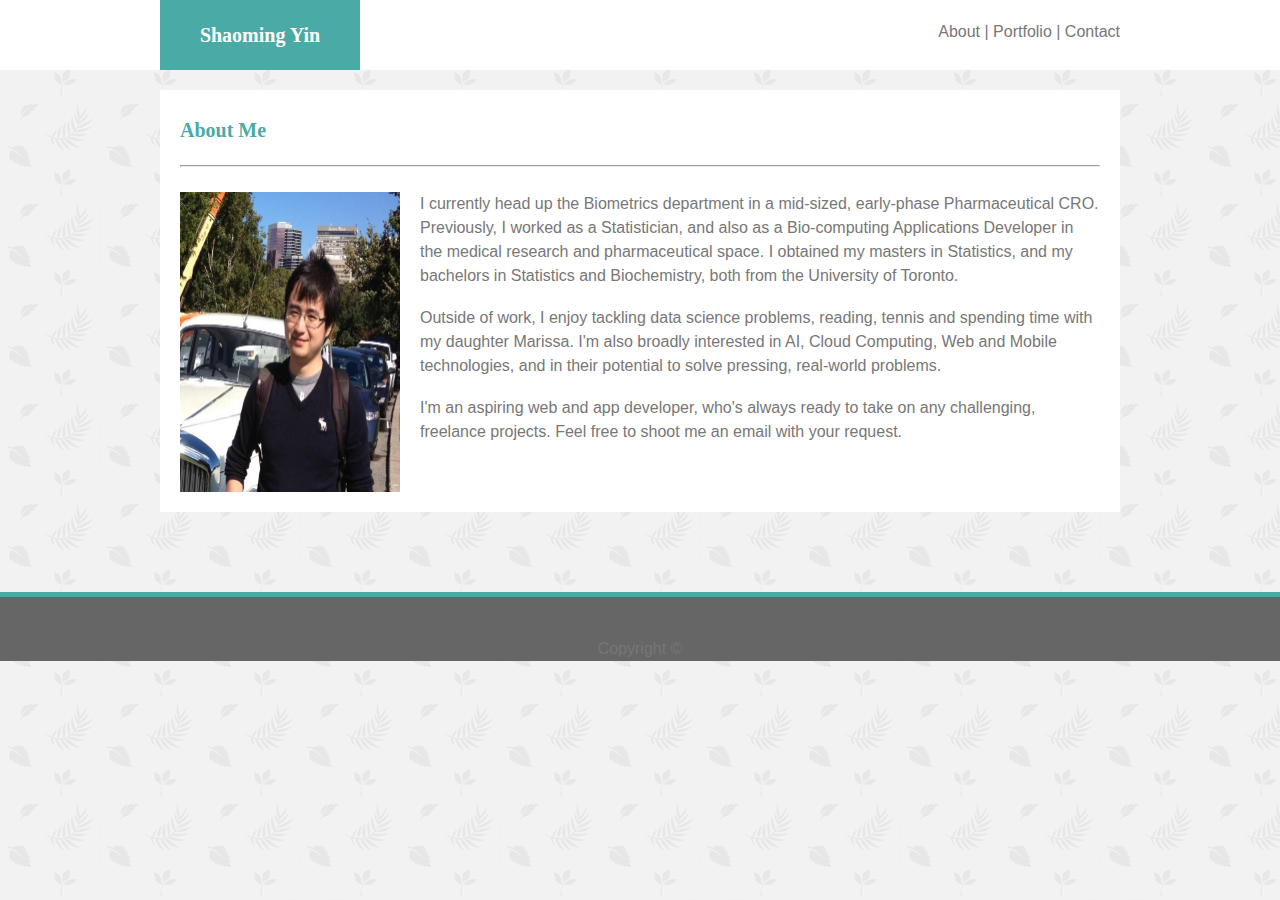
<file: index.html>
<!DOCTYPE html>
<html lang="en-us">

<head>
    <meta charset="UTF-8">
    <title>About Shaoming</title>
    <link rel="stylesheet" type="text/css" , href="assets/css/reset.css">
    <link rel="stylesheet" type="text/css" , href="assets/css/style.css">
</head>

<body>
    <header>
        <div class="headercontent">
            <h1 class="headername">Shaoming Yin</h1>
            <nav>
                <a href="index.html">About | </a>
                <a href="portfolio.html">Portfolio | </a>
                <a href="contact.html">Contact</a>
            </nav>
        </div>
    </header>

    <section class="container">
        <article class="bio">
            <h1 class="bioheader">About Me</h1>
            <hr>
            <img width=220px height=220px src="assets/images/profile_pic.jpg" alt="Profile Pic">
            <p>I currently head up the Biometrics department in a mid-sized, early-phase Pharmaceutical CRO. Previously, I worked
                as a Statistician, and also as a Bio-computing Applications Developer in the medical research and pharmaceutical
                space. I obtained my masters in Statistics, and my bachelors in Statistics and Biochemistry, both from the
                University of Toronto.</p>
            <p>Outside of work, I enjoy tackling data science problems, reading, tennis and spending time with my daughter Marissa.
                I'm also broadly interested in AI, Cloud Computing, Web and Mobile technologies, and in their potential to
                solve pressing, real-world problems.</p>
            <p>I'm an aspiring web and app developer, who's always ready to take on any challenging, freelance projects. Feel
                free to shoot me an email with your request.</p>
        </article>
    </section>

    <footer>
        Copyright ©
    </footer>
</body>

</html>
</file>
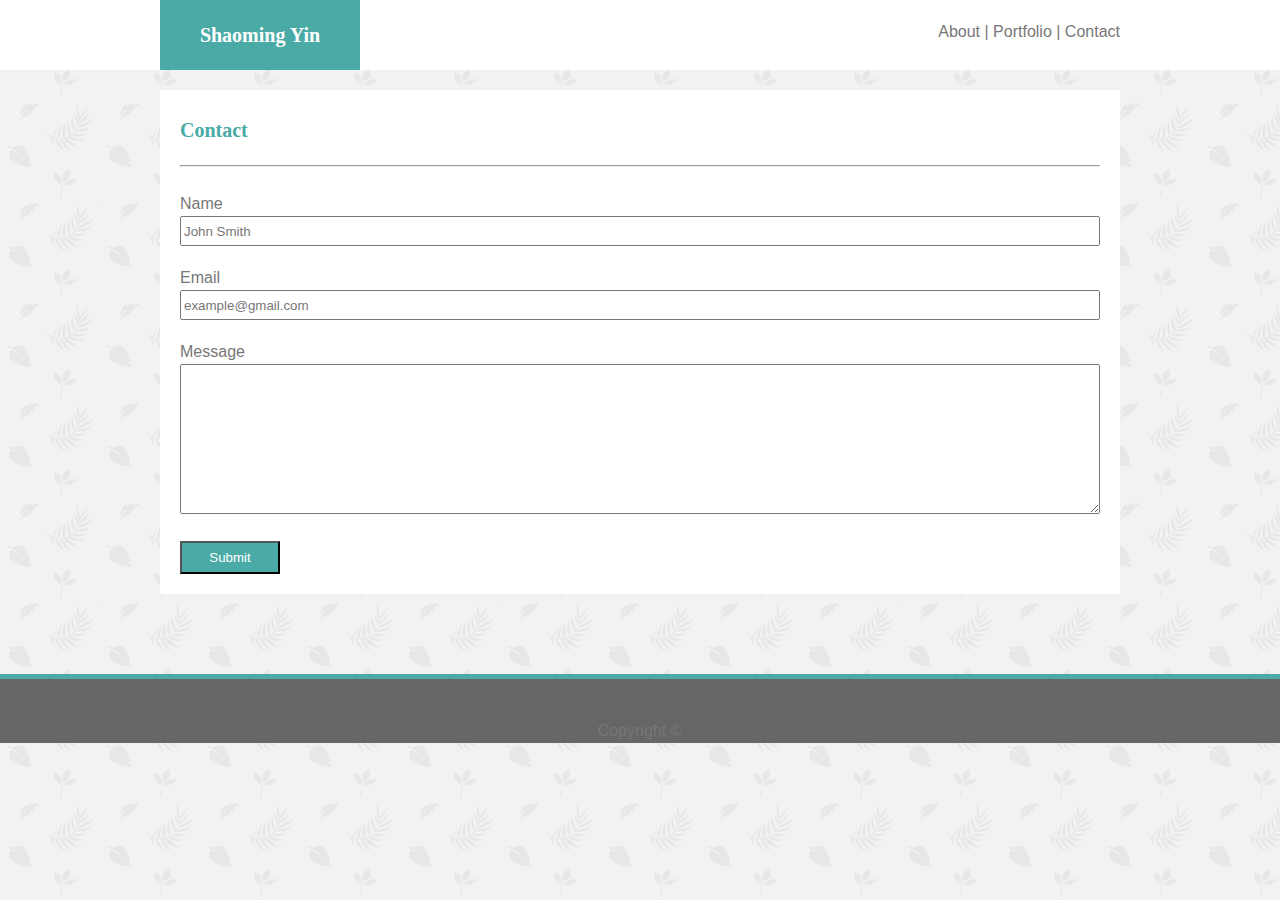
<file: contact.html>
<!DOCTYPE html>
<html lang="en-us">

<head>
    <meta charset="UTF-8">
    <title>Contact</title>
    <link rel="stylesheet" type="text/css" , href="assets/css/reset.css">
    <link rel="stylesheet" type="text/css" , href="assets/css/style.css">
</head>

<body>
    <header>
        <div class="headercontent">
            <h1 class="headername">Shaoming Yin</h1>
            <nav>
                <a href="index.html">About | </a>
                <a href="portfolio.html">Portfolio | </a>
                <a href="contact.html">Contact</a>
            </nav>
        </div>
    </header>

    <section class="container">
        <article class="contact">
            <h1 class="contactheader">Contact</h1>
            <hr>
            <form>
                Name
                <br>
                <input type="text" class="sendername" value="John Smith">
                <br> Email
                <br>
                <input type="text" class="senderemail" value="example@gmail.com">
                <br> Message
                <br>
                <textarea class="sendermessage"></textarea>
                <input type="submit" class="submit" value="Submit">
                <br>
            </form>

        </article>
    </section>

    <footer>
        Copyright ©
    </footer>
</body>

</html>
</file>
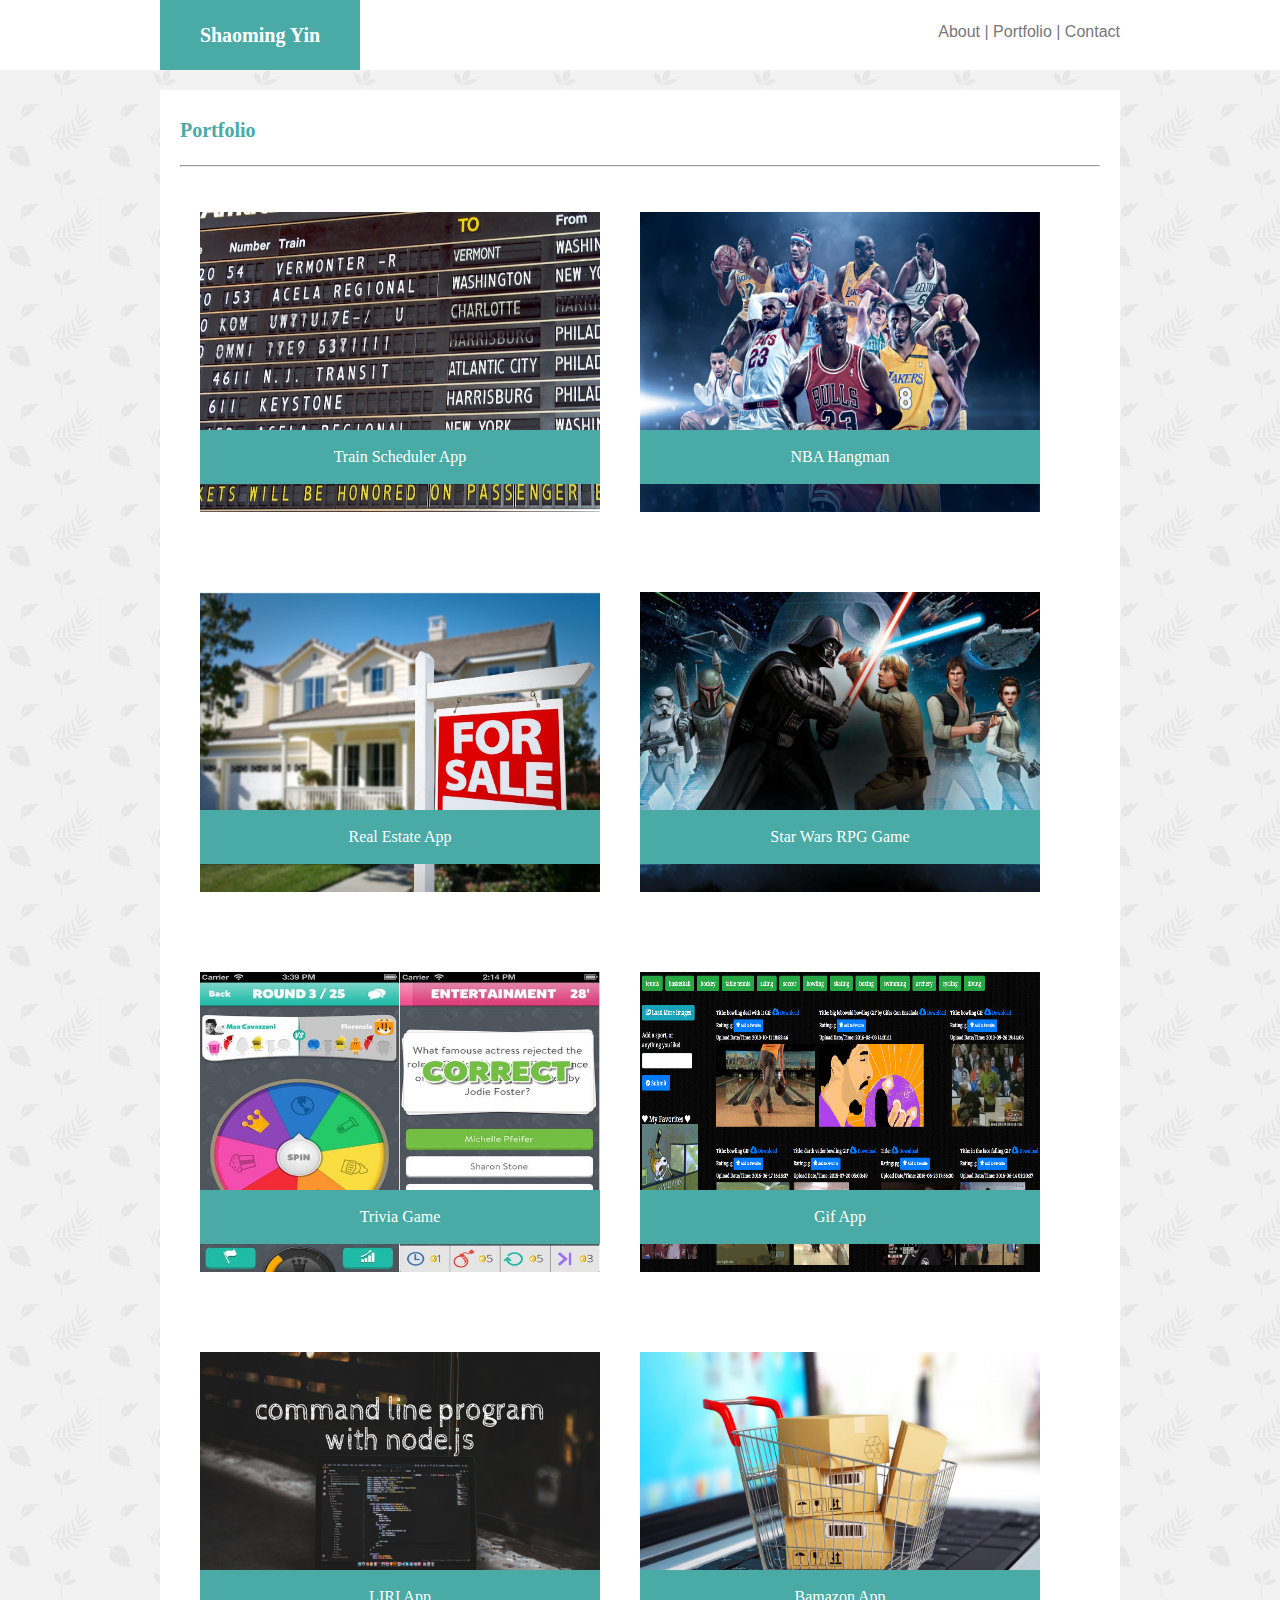
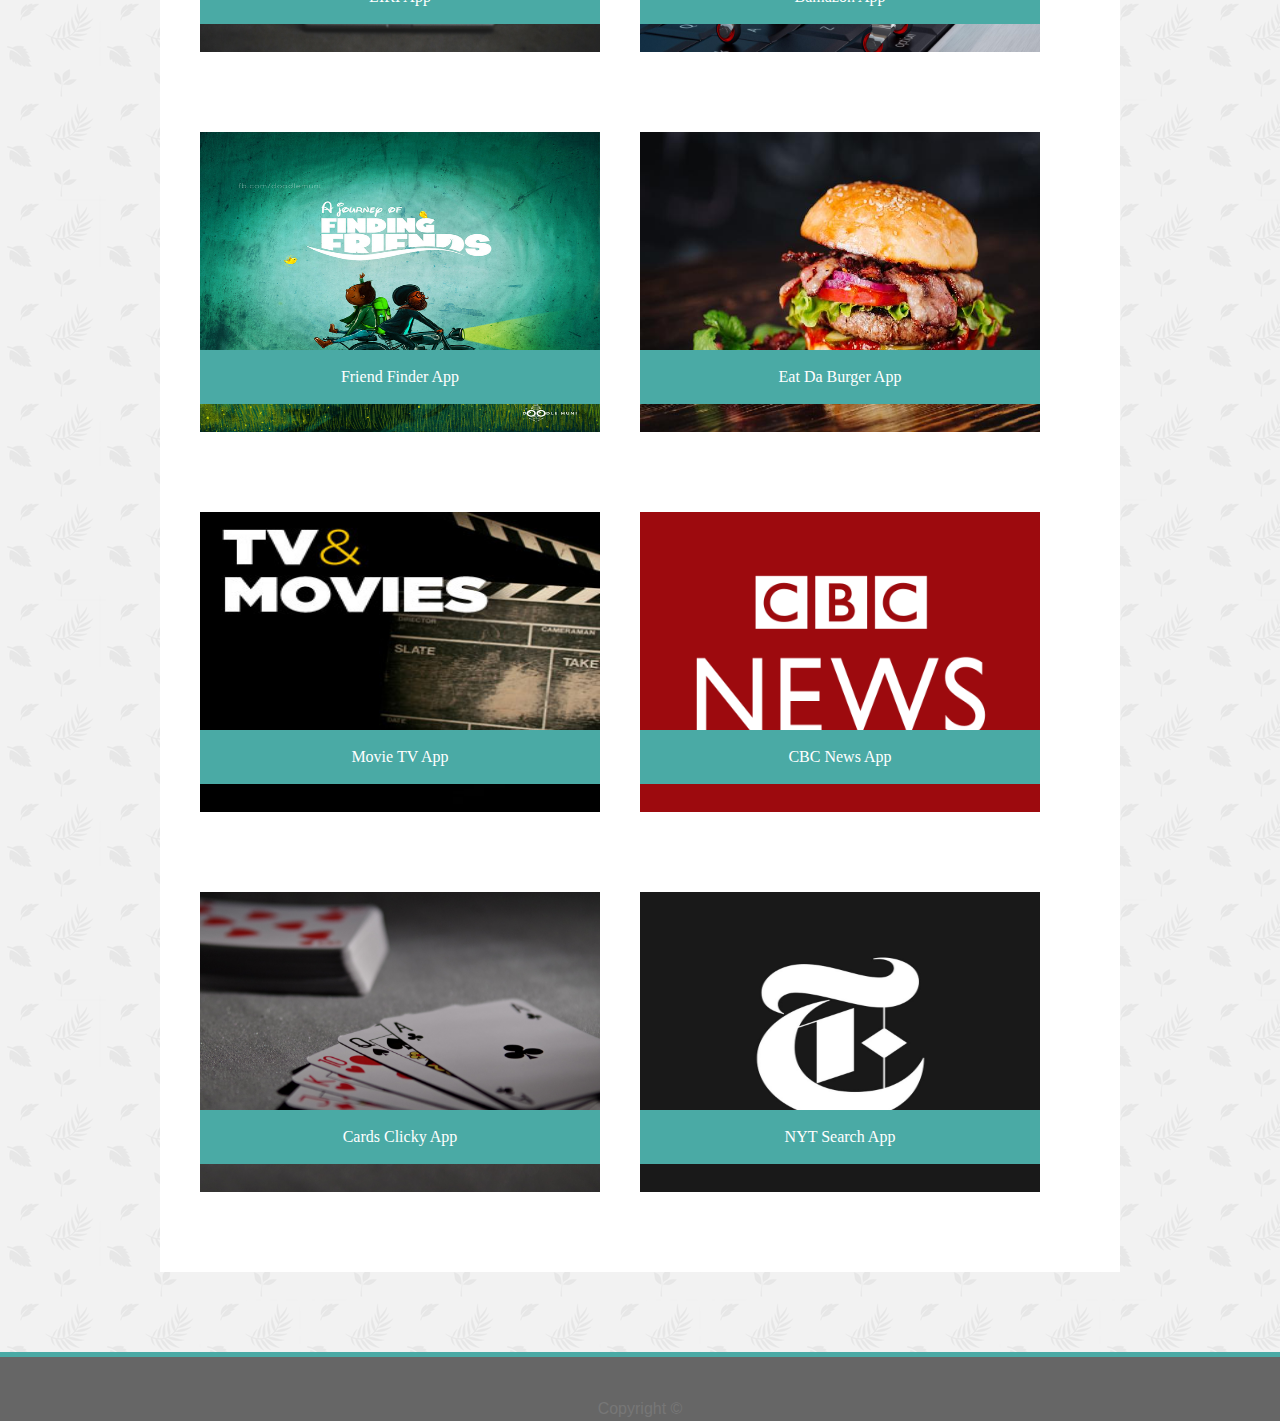
<file: portfolio.html>
<!DOCTYPE html>
<html lang="en-us">
  <head>
    <meta charset="UTF-8" />
    <title>Shaoming's Basic Portfolio Page</title>
    <link rel="stylesheet" type="text/css" , href="assets/css/reset.css" />
    <link rel="stylesheet" type="text/css" , href="assets/css/style.css" />
  </head>

  <body>
    <header>
      <div class="headercontent">
        <h1 class="headername">Shaoming Yin</h1>
        <nav>
          <a href="index.html">About | </a>
          <a href="portfolio.html">Portfolio | </a>
          <a href="contact.html">Contact</a>
        </nav>
      </div>
    </header>

    <section class="container">
      <article class="portfolio">
        <h1 class="portfolioheader">Portfolio</h1>
        <hr />

        <div class="portfoliocontainer1">
          <a href="https://syin1.github.io/Train-Schedule-App/" target="_blank">
            <img
              class="portfolio1"
              src="assets/images/train-schedule.jpg"
              alt="Train Scheduler App"
            />
            <div class="pname1">Train Scheduler App</div>
          </a>
        </div>

        <div class="portfoliocontainer2">
          <a href="https://syin1.github.io/Word-Guess-Game/" target="_blank">
            <img
              class="portfolio2"
              src="assets/images/NBA.jpg"
              alt="NBA Hangman"
            />
            <div class="pname2">NBA Hangman</div>
          </a>
        </div>

        <div class="portfoliocontainer3">
          <a href="https://syin1.github.io/RealEstateApp/" target="_blank">
            <img
              class="portfolio3"
              src="assets/images/real-estate.jpeg"
              alt="Real Estate App"
            />
            <div class="pname3">Real Estate App</div>
          </a>
        </div>

        <div class="portfoliocontainer4">
          <a href="https://syin1.github.io/unit-4-game/" target="_blank">
            <img
              class="portfolio4"
              src="assets/images/starwars.jpg"
              alt="Star Wars RPG Game"
            />
            <div class="pname4">Star Wars RPG Game</div>
          </a>
        </div>

        <div class="portfoliocontainer5">
          <a href="https://syin1.github.io/TriviaGame/" target="_blank">
            <img
              class="portfolio5"
              src="assets/images/trivia.jpg"
              alt="Trivia Game"
            />
            <div class="pname5">Trivia Game</div>
          </a>
        </div>

        <div class="portfoliocontainer6">
          <a href="https://syin1.github.io/GifTastic/" target="_blank">
            <img
              class="portfolio6"
              src="assets/images/gifTastic.png"
              alt="GifTastic"
            />
            <div class="pname6">Gif App</div>
          </a>
        </div>

        <div class="portfoliocontainer7">
          <a href="https://github.com/syin1/liri-node-app/" target="_blank">
            <img
              class="portfolio7"
              src="assets/images/bsp-create-command-line-program-with-node.png"
              alt="LIRI App"
            />
            <div class="pname7">LIRI App</div>
          </a>
        </div>

        <div class="portfoliocontainer8">
          <a href="https://github.com/syin1/Bamazon/" target="_blank">
            <img
              class="portfolio8"
              src="assets/images/e-commerce.jpg"
              alt="Bamazon App"
            />
            <div class="pname8">Bamazon App</div>
          </a>
        </div>

        <div class="portfoliocontainer9">
          <a href="https://friendfinder123-app.herokuapp.com/" target="_blank">
            <img
              class="portfolio9"
              src="assets/images/findingfriends.jpg"
              alt="Friend Finder App"
            />
            <div class="pname9">Friend Finder App</div>
          </a>
        </div>

        <div class="portfoliocontainer10">
          <a href="https://eatdatastyburger.herokuapp.com/" target="_blank">
            <img
              class="portfolio10"
              src="assets/images/burger.jpg"
              alt="Eat Da Burger App"
            />
            <div class="pname10">Eat Da Burger App</div>
          </a>
        </div>

        <div class="portfoliocontainer11">
          <a href="https://movietvshows.herokuapp.com/" target="_blank">
            <img
              class="portfolio11"
              src="assets/images/movietv.jpeg"
              alt="Movie TV App"
            />
            <div class="pname11">Movie TV App</div>
          </a>
        </div>

        <div class="portfoliocontainer12">
          <a href="https://checkmynewsscraper.herokuapp.com/" target="_blank">
            <img
              class="portfolio12"
              src="assets/images/cbcnews.png"
              alt="CBC News App"
            />
            <div class="pname12">CBC News App</div>
          </a>
        </div>

        <div class="portfoliocontainer13">
          <a href="https://syin1.github.io/ReactMemoryGame/" target="_blank">
            <img
              class="portfolio13"
              src="assets/images/cards_cover.jpg"
              alt="Cards Clicky App"
            />
            <div class="pname13">Cards Clicky App</div>
          </a>
        </div>

        <div class="portfoliocontainer14">
          <a href="https://mynytscraper.herokuapp.com/" target="_blank">
            <img
              class="portfolio14"
              src="assets/images/nytcover.jpg"
              alt="NYT Search App"
            />
            <div class="pname14">NYT Search App</div>
          </a>
        </div>
      </article>
    </section>

    <footer>Copyright ©</footer>
  </body>
</html>
</file>
<file: assets/css/style.css>
* {
  box-sizing: border-box;
}

body {
  border-color: #dddddd;
  background: #ffffff;
  background-image: url('../images/leaves-pattern.png');
  font-family: 'Arial', 'Helvetica Neue', Helvetica, sans-serif;
  line-height: 1.5;
}

p,
a,
footer,
form {
  color: #777777;
}

a {
  text-decoration: none;
}

header {
  background: #ffffff;
  margin-bottom: 20px;
}

.headercontent {
  width: 972px;
  margin-left: auto;
  margin-right: auto;
  background: #ffffff;
  padding-left: 6px;
  padding-right: 6px;
}

h1 {
  font-family: 'Georgia', Times, 'Times New Roman', serif;
  font-weight: bold;
  font-size: 20px;
}

.headername,
.submit {
  background: #4aaaa5;
  color: white;
  padding: 20px;
  width: 200px;
  text-align: center;
  float: left;
  margin-bottom: 0;
}

nav {
  margin-top: 20px;
  float: right;
}

header::after {
  content: '';
  display: block;
  clear: both;
}

.container {
  width: 960px;
  clear: both;
  overflow: auto;
  background: #ffffff;
  margin-left: auto;
  margin-right: auto;
  padding: 20px;
}

.bioheader,
.contactheader,
.portfolioheader {
  color: #4aaaa5;
  padding: 5px 20px 20px 0;
}

hr {
  margin-top: 0;
  margin-bottom: 25px;
  color: #777777;
}

img {
  float: left;
  margin-right: 20px;
  height: 300px;
}

.portfolio1,
.portfolio2,
.portfolio3,
.portfolio4,
.portfolio5,
.portfolio6,
.portfolio7,
.portfolio8,
.portfolio9,
.portfolio10,
.portfolio11,
.portfolio12,
.portfolio13,
.portfolio14 {
  margin-bottom: 40px;
}

.sendername,
.senderemail,
textarea {
  margin-bottom: 20px;
  width: 100%;
  height: 30px;
  color: #777777;
}

.submit {
  width: 100px;
  padding: 7px;
}

textarea {
  height: 150px;
}

p {
  margin-bottom: 18px;
}

.portfoliocontainer1::after {
  content: '';
  display: block;
  clear: both;
}

.portfoliocontainer1,
.portfoliocontainer2,
.portfoliocontainer3,
.portfoliocontainer4,
.portfoliocontainer5,
.portfoliocontainer6,
.portfoliocontainer7,
.portfoliocontainer8,
.portfoliocontainer9,
.portfoliocontainer10,
.portfoliocontainer11,
.portfoliocontainer12,
.portfoliocontainer13,
.portfoliocontainer14 {
  position: relative;
  text-align: center;
  color: white;
  width: 400px;
  float: left;
  margin: 20px;
}

.portfolio1,
.portfolio2,
.portfolio3,
.portfolio4,
.portfolio5,
.portfolio6,
.portfolio7,
.portfolio8,
.portfolio9,
.portfolio10,
.portfolio11,
.portfolio12,
.portfolio13,
.portfolio14 {
  width: 100%;
}

.pname1,
.pname2,
.pname3,
.pname4,
.pname5,
.pname6,
.pname7,
.pname8,
.pname9,
.pname10,
.pname11,
.pname12,
.pname13,
.pname14 {
  position: absolute;
  bottom: 20%;
  left: 0;
  background-color: #4aaaa5;
  color: white;
  font-family: 'Georgia', Times, 'Times New Roman', serif;
  width: 100%;
  padding: 15px;
}

footer {
  padding-top: 40px;
  margin-top: 80px;
  text-align: center;
  background: #666666;
  margin-bottom: 0;
  border-top: 5px solid #4aaaa5;
}

@media screen and (max-width: 980px) {
  .headercontent {
    width: 100%;
  }

  .container {
    width: 100%;
  }

  .portfoliocontainer1,
  .portfoliocontainer2,
  .portfoliocontainer3,
  .portfoliocontainer4,
  .portfoliocontainer5,
  .portfoliocontainer6,
  .portfoliocontainer7,
  .portfoliocontainer8,
  .portfoliocontainer9,
  .portfoliocontainer10,
  .portfoliocontainer11,
  .portfoliocontainer12,
  .portfoliocontainer13,
  .portfoliocontainer14 {
    width: 43%;
  }
}

@media screen and (max-width: 768px) {
  .headercontent {
    width: 100%;
  }

  .container {
    width: 100%;
  }

  .portfoliocontainer1,
  .portfoliocontainer2,
  .portfoliocontainer3,
  .portfoliocontainer4,
  .portfoliocontainer5,
  .portfoliocontainer6,
  .portfoliocontainer7,
  .portfoliocontainer8,
  .portfoliocontainer9,
  .portfoliocontainer10,
  .portfoliocontainer11,
  .portfoliocontainer12,
  .portfoliocontainer13,
  .portfoliocontainer14 {
    width: 85%;
  }
}

@media screen and (max-width: 640px) {
  .headercontent {
    width: 100%;
  }

  .container {
    width: 100%;
  }

  .portfoliocontainer1,
  .portfoliocontainer2,
  .portfoliocontainer3,
  .portfoliocontainer4,
  .portfoliocontainer5,
  .portfoliocontainer6,
  .portfoliocontainer7,
  .portfoliocontainer8,
  .portfoliocontainer9,
  .portfoliocontainer10,
  .portfoliocontainer11,
  .portfoliocontainer12,
  .portfoliocontainer13,
  .portfoliocontainer14 {
    width: 85%;
  }
}
</file>
